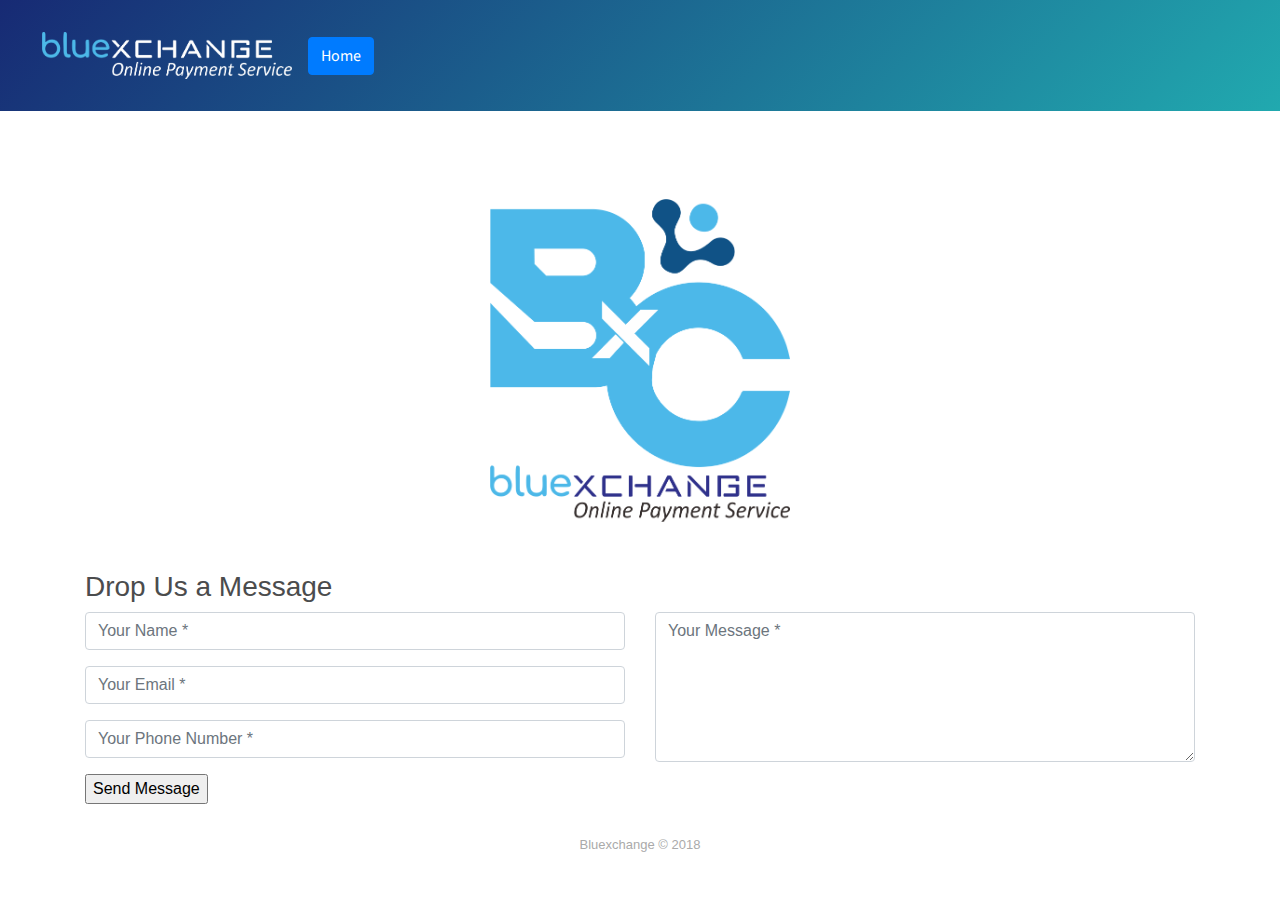
<file: .contact.html>
<!DOCTYPE html>
<html>

<head>
    <meta charset="utf-8">
    <meta name="viewport" content="width=device-width, initial-scale=1.0">
    <title>Contac Person</title>
    <link rel="stylesheet" href="https://cdnjs.cloudflare.com/ajax/libs/twitter-bootstrap/4.0.0/css/bootstrap.min.css">
    <link rel="stylesheet" href="https://fonts.googleapis.com/css?family=Source+Sans+Pro:300,400,700">
    <link rel="stylesheet" href="assets/css/styles.min.css">
    
</head>

<body>
    <div>
        <div class="header-blue" style="padding:11px;">
            <nav class="navbar navbar-light navbar-expand-md">
                <div class="container-fluid"><a class="navbar-brand" href="#"><img src="assets/img/logo-atas.png" width="250"></a><button class="navbar-toggler" data-toggle="collapse" data-target="#navcol-1"><span class="sr-only">Toggle navigation</span><span class="navbar-toggler-icon"></span></button>
                    <div
                        class="collapse navbar-collapse ml-auto" id="navcol-1"><a class="btn btn-primary" type="button" href="index.html">Home</a>
                        <ul class="nav navbar-nav"></ul>
                </div>
        </div>
        </nav>
    </div>
    </div>
    <div style="text-align:center;"></div>
    <div></div>
    <div></div>
    <div class="footer-basic">
        <div class="col-xl-4 offset-xl-4"><img src="assets/img/logo-warna.png" width="300" style="padding:-97px;margin:48px;"></div><div class="container contact-form">
            <div class="contact-image">
               
            </div>
            <form method="post">
                <h3>Drop Us a Message</h3>
               <div class="row">
                    <div class="col-md-6">
                        <div class="form-group">
                            <input type="text" name="txtName" class="form-control" placeholder="Your Name *" value="" />
                        </div>
                        <div class="form-group">
                            <input type="text" name="txtEmail" class="form-control" placeholder="Your Email *" value="" />
                        </div>
                        <div class="form-group">
                            <input type="text" name="txtPhone" class="form-control" placeholder="Your Phone Number *" value="" />
                        </div>
                        <div class="form-group">
                            <input type="submit" name="btnSubmit" class="btnContact" value="Send Message" />
                        </div>
                    </div>
                    <div class="col-md-6">
                        <div class="form-group">
                            <textarea name="txtMsg" class="form-control" placeholder="Your Message *" style="width: 100%; height: 150px;"></textarea>
                        </div>
                    </div>
                </div>
            </form>
</div>
        <p class="copyright">Bluexchange © 2018</p>
        <footer>
            <ul class="list-inline"></ul>
        </footer>
    </div>
    <div class="team-clean">
        <div class="container">
            <div class="intro"></div>
        </div>
    </div>
    <script src="https://cdnjs.cloudflare.com/ajax/libs/jquery/3.2.1/jquery.min.js"></script>
    <script src="https://cdnjs.cloudflare.com/ajax/libs/twitter-bootstrap/4.0.0/js/bootstrap.bundle.min.js"></script>
    <script src="assets/js/script.min.js"></script>
</body>

</html>
</file>
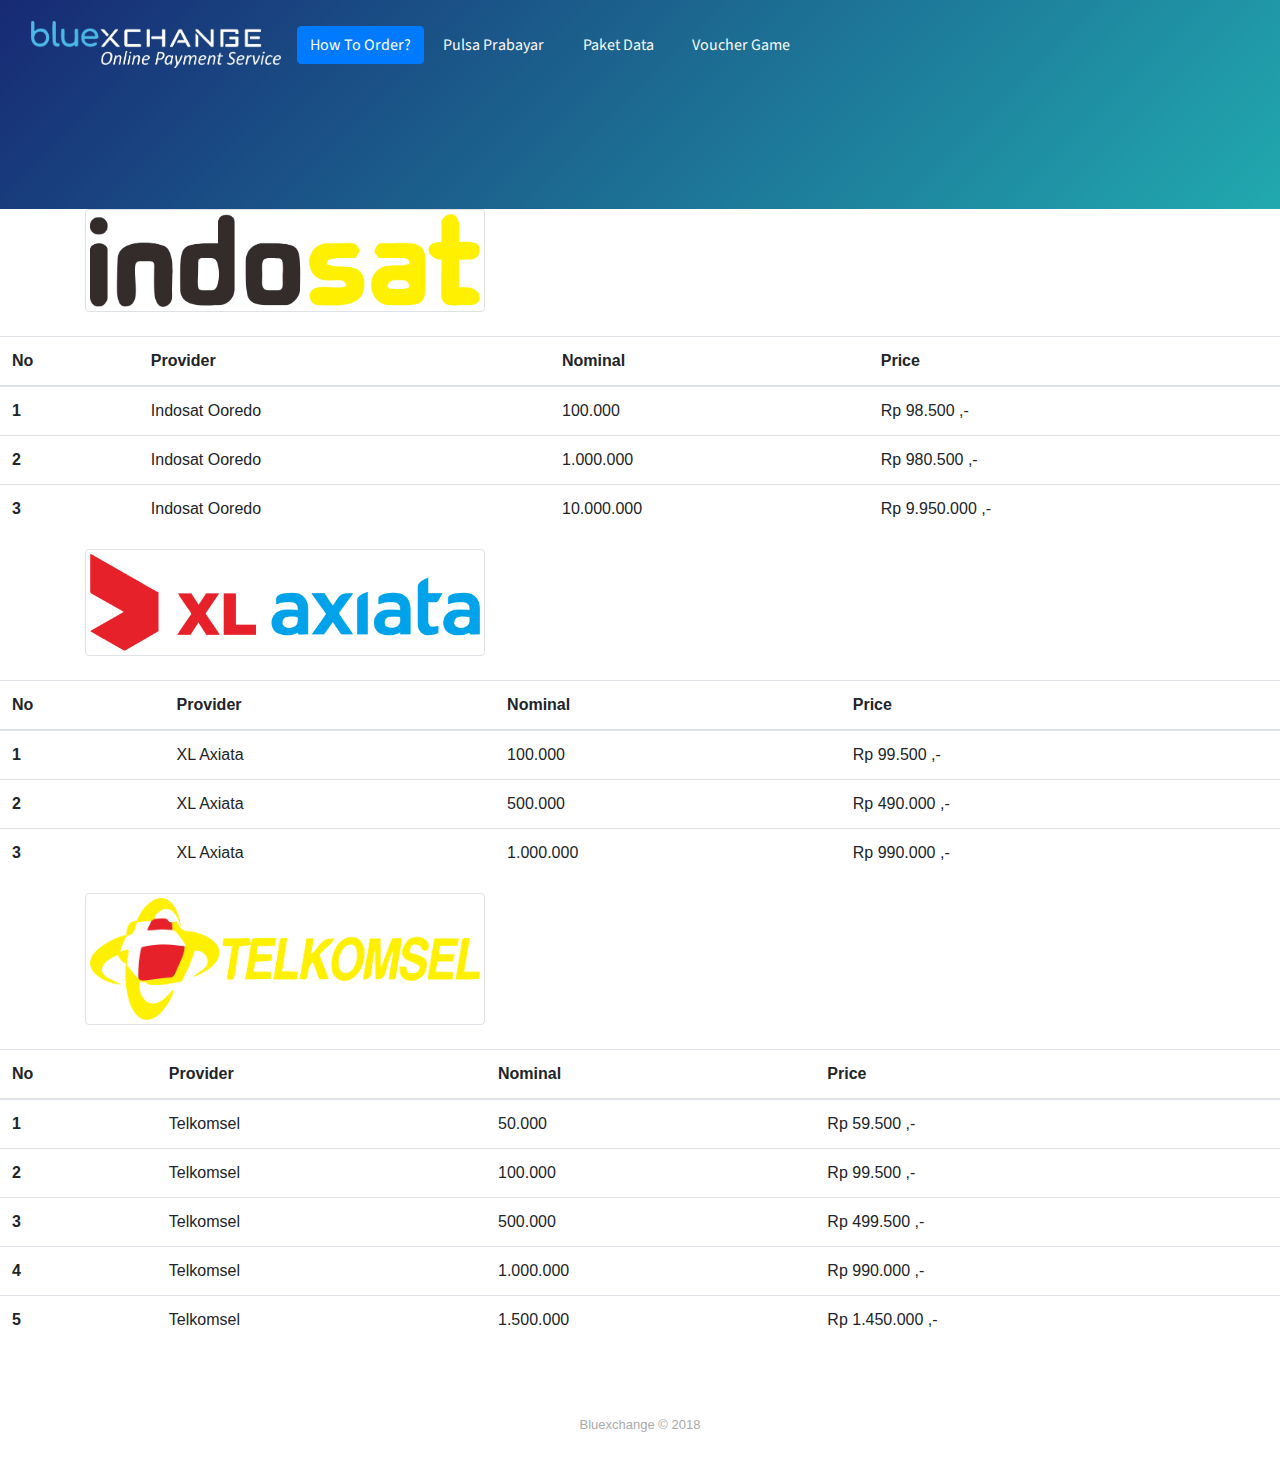
<file: .list-nama.html>
<!DOCTYPE html>
<html>

<head>
    <meta charset="utf-8">
    <meta name="viewport" content="width=device-width, initial-scale=1.0">
    <title>Bluexchange | Pulsa Prabayar</title>
    <link rel="stylesheet" href="https://cdnjs.cloudflare.com/ajax/libs/twitter-bootstrap/4.0.0/css/bootstrap.min.css">
    <link rel="stylesheet" href="https://fonts.googleapis.com/css?family=Source+Sans+Pro:300,400,700">
    <link rel="stylesheet" href="assets/css/styles.min.css">
</head>

<body>
    <div>
        <div class="header-blue">
            <nav class="navbar navbar-light navbar-expand-md">
                <div class="container-fluid"><a class="navbar-brand" href="#"><img src="assets/img/logo-atas.png" width="250"></a><button class="navbar-toggler" data-toggle="collapse" data-target="#navcol-1"><span class="sr-only">Toggle navigation</span><span class="navbar-toggler-icon"></span></button>
                    <div
                        class="collapse navbar-collapse ml-auto" id="navcol-1"><a class="btn btn-primary" href="buy.html" type="button">How To Order?</a></button>
                        <ul class="nav navbar-nav">
                            <li class="nav-item" role="presentation"><a class="nav-link text-light active" href="pulsa.html">Pulsa Prabayar</a></li>
                            <li class="nav-item" role="presentation"><a class="nav-link text-light active" href="paket.html">Paket Data</a></li>
                            <li class="nav-item" role="presentation"><a class="nav-link text-light active" href="voucher.html">Voucher Game</a></li>
                        </ul>
                </div>
        </div>
        </nav>
    </div>
    </div>
    <div style="text-align:center;"></div>
    <div></div>
    <div class="container align-items-center"><img class="img-thumbnail" src="assets/img/Indosat.png" width="400"></div><div>
<br>
    
<table class="table">
  <thead>
    <tr>
      <th scope="col">No</th>
      <th scope="col">Provider</th>
      <th scope="col">Nominal</th>
      <th scope="col">Price</th>
    </tr>
  </thead>
  <tbody>
    <tr>
      <th scope="row">1</th>
      <td>Indosat Ooredo</td>
      <td>100.000</td>
      <td>Rp 98.500 ,-</td>
    </tr>
    <tr>
      <th scope="row">2</th>
      <td>Indosat Ooredo</td>
      <td>1.000.000</td>
      <td>Rp 980.500 ,-</td>
    </tr>
    <tr>
      <th scope="row">3</th>
      <td>Indosat Ooredo</td>
      <td>10.000.000</td>
      <td>Rp 9.950.000 ,-</td>
    </tr>
  </tbody>
</table>
</div>
    <div class="container"><img class="img-thumbnail" src="assets/img/XL2.png" width="400"></div>
    <div></div><div>
<br>
    
<table class="table">
  <thead>
    <tr>
      <th scope="col">No</th>
      <th scope="col">Provider</th>
      <th scope="col">Nominal</th>
      <th scope="col">Price</th>
    </tr>
  </thead>
  <tbody>
    <tr>
      <th scope="row">1</th>
      <td>XL Axiata</td>
      <td>100.000</td>
      <td>Rp 99.500 ,-</td>
    </tr>
    <tr>
      <th scope="row">2</th>
      <td>XL Axiata</td>
      <td>500.000</td>
      <td>Rp 490.000 ,-</td>
    </tr>
    <tr>
      <th scope="row">3</th>
      <td>XL Axiata</td>
      <td>1.000.000</td>
      <td>Rp 990.000 ,-</td>
    </tr>
  </tbody>
</table>
</div>
    <div class="container"><img class="img-thumbnail" src="assets/img/Telkomsel 2.png" width="400"></div>
    <div class="row">
        <div class="col"><div>
<br>
    
<table class="table">
  <thead>
    <tr>
      <th scope="col">No</th>
      <th scope="col">Provider</th>
      <th scope="col">Nominal</th>
      <th scope="col">Price</th>
    </tr>
  </thead>
  <tbody>
    <tr>
      <th scope="row">1</th>
      <td>Telkomsel</td>
      <td>50.000</td>
      <td>Rp 59.500 ,-</td>
    </tr>
    <tr>
      <th scope="row">2</th>
      <td>Telkomsel</td>
      <td>100.000</td>
      <td>Rp 99.500 ,-</td>
    </tr>
    <tr>
      <th scope="row">3</th>
      <td>Telkomsel</td>
      <td>500.000</td>
      <td>Rp 499.500 ,-</td>
    </tr>
      <tr>
      <th scope="row">4</th>
      <td>Telkomsel</td>
      <td>1.000.000</td>
      <td>Rp 990.000 ,-</td>
    </tr>
      <tr>
      <th scope="row">5</th>
      <td>Telkomsel</td>
      <td>1.500.000</td>
      <td>Rp 1.450.000 ,-</td>
    </tr>
  </tbody>
</table>
</div></div>
    </div>
    <div class="footer-basic">
        <p class="copyright">Bluexchange © 2018</p>
        <footer>
            <ul class="list-inline"></ul>
        </footer>
    </div>
    <div class="team-clean">
        <div class="container">
            <div class="intro"></div>
        </div>
    </div>
    <script src="https://cdnjs.cloudflare.com/ajax/libs/jquery/3.2.1/jquery.min.js"></script>
    <script src="https://cdnjs.cloudflare.com/ajax/libs/twitter-bootstrap/4.0.0/js/bootstrap.bundle.min.js"></script>
</body>

</html>
</file>
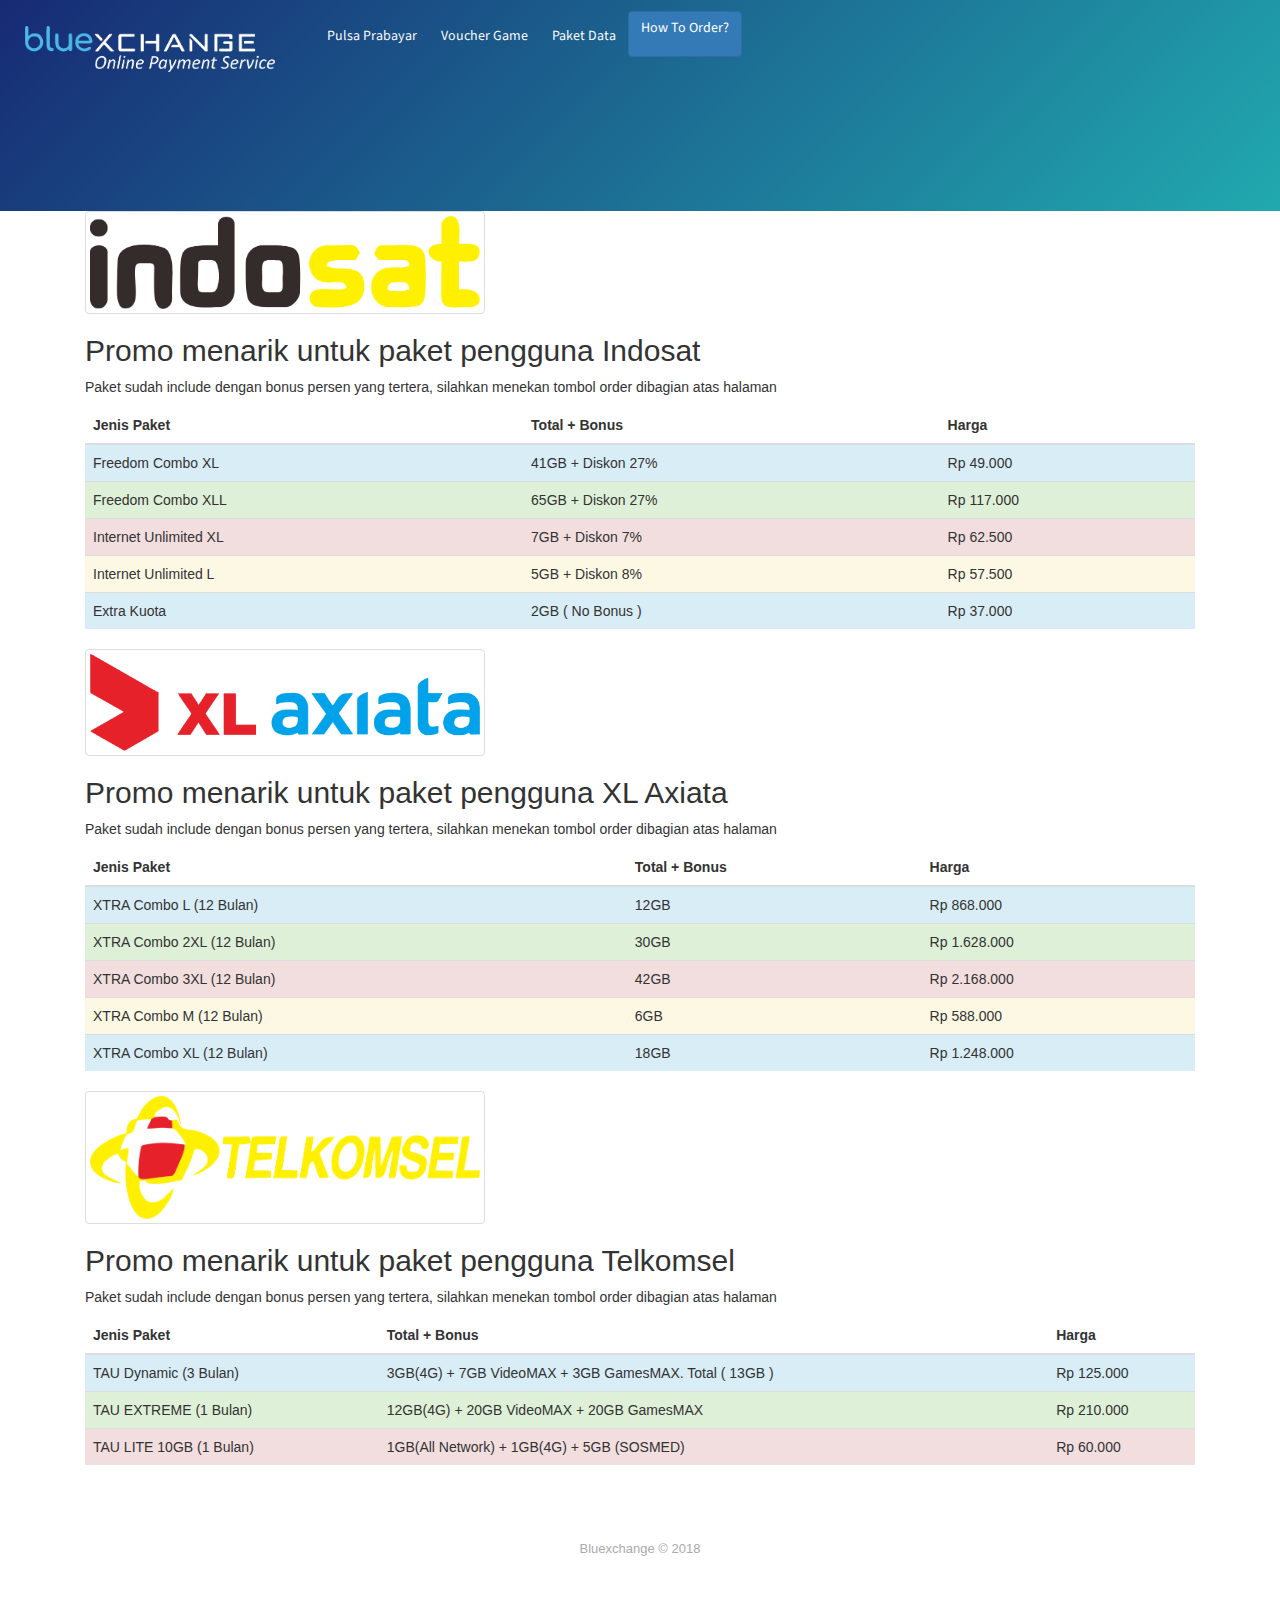
<file: .list-paketdata.html>
<!DOCTYPE html>
<html>

<head>
    <meta charset="utf-8">
    <meta name="viewport" content="width=device-width, initial-scale=1.0">
    <title>Bluexchange | Paket Data</title>
    <link rel="stylesheet" href="https://cdnjs.cloudflare.com/ajax/libs/twitter-bootstrap/4.0.0/css/bootstrap.min.css">
    <link rel="stylesheet" href="https://fonts.googleapis.com/css?family=Source+Sans+Pro:300,400,700">
    <link rel="stylesheet" href="assets/css/styles.min.css">
</head>

<body>
    <div>
        <div class="header-blue">
            <nav class="navbar navbar-light navbar-expand-md">
                <div class="container-fluid"><a class="navbar-brand" href="#"><img src="assets/img/logo-atas.png" width="250"></a><button class="navbar-toggler" data-toggle="collapse" data-target="#navcol-1"><span class="sr-only">Toggle navigation</span><span class="navbar-toggler-icon"></span></button>
                    <div
                        class="collapse navbar-collapse ml-auto" id="navcol-1"><a class="btn btn-primary mx-auto" href="buy.html" type="button" style="height:46px;">How To Order?</a></button>
                        <ul class="nav navbar-nav">
                            <li class="nav-item" role="presentation"><a class="nav-link text-light active" href="pulsa.html" style="color:#ffffff;">Pulsa Prabayar</a></li>
                            <li class="nav-item" role="presentation"><a class="nav-link text-light active" href="voucher.html">Voucher Game</a></li>
                            <li class="nav-item" role="presentation"><a class="nav-link text-light active" href="paket.html">Paket Data</a></li>
                        </ul>
                </div>
        </div>
        </nav>
    </div>
    </div>
    <div style="text-align:center;"></div>
    <div></div>
    <div class="container align-items-center"><img class="img-thumbnail" src="assets/img/Indosat.png" width="400"></div><html lang="en">
<head>
  <title>Indosat Ooredo</title>
  <meta charset="utf-8">
  <meta name="viewport" content="width=device-width, initial-scale=1">
  <link rel="stylesheet" href="https://maxcdn.bootstrapcdn.com/bootstrap/3.3.7/css/bootstrap.min.css">
  <script src="https://ajax.googleapis.com/ajax/libs/jquery/3.3.1/jquery.min.js"></script>
  <script src="https://maxcdn.bootstrapcdn.com/bootstrap/3.3.7/js/bootstrap.min.js"></script>
</head>
<body>

<div class="container">
  <h2>Promo menarik untuk paket pengguna Indosat</h2>
  <p>Paket sudah include dengan bonus persen yang tertera, silahkan menekan tombol order dibagian atas halaman</p>
  <table class="table">
    <thead>
      <tr>
        <th>Jenis Paket</th>
        <th>Total + Bonus</th>
        <th>Harga</th>
      </tr>
      <tr class="info">
        <td>Freedom Combo XL</td>
        <td>41GB + Diskon 27%</td>
        <td>Rp 49.000</td>
      </tr>
      <tr class="success">
        <td>Freedom Combo XLL</td>
        <td>65GB + Diskon 27%</td>
        <td>Rp 117.000</td>
      </tr>
      <tr class="danger">
        <td>Internet Unlimited XL</td>
        <td>7GB + Diskon 7%</td>
        <td>Rp 62.500</td>
      </tr>
      <tr class="warning">
        <td>Internet Unlimited L</td>
        <td>5GB + Diskon 8%</td>
        <td>Rp 57.500</td>
      </tr>
      <tr class="info">
        <td>Extra Kuota</td>
        <td>2GB ( No Bonus )</td>
        <td>Rp 37.000</td>
      </tr>
    </tbody>
  </table>
</div>

</body>
</html>

    <div class="container"><img class="img-thumbnail" src="assets/img/XL2.png" width="400"></div>
    <div></div><html lang="en">
<head>
  <title>XL Axiata</title>
  <meta charset="utf-8">
  <meta name="viewport" content="width=device-width, initial-scale=1">
  <link rel="stylesheet" href="https://maxcdn.bootstrapcdn.com/bootstrap/3.3.7/css/bootstrap.min.css">
  <script src="https://ajax.googleapis.com/ajax/libs/jquery/3.3.1/jquery.min.js"></script>
  <script src="https://maxcdn.bootstrapcdn.com/bootstrap/3.3.7/js/bootstrap.min.js"></script>
</head>
<body>

<div class="container">
  <h2>Promo menarik untuk paket pengguna XL Axiata</h2>
  <p>Paket sudah include dengan bonus persen yang tertera, silahkan menekan tombol order dibagian atas halaman</p>
  <table class="table">
    <thead>
      <tr>
        <th>Jenis Paket</th>
        <th>Total + Bonus</th>
        <th>Harga</th>
      </tr>
      <tr class="info">
        <td>XTRA Combo L (12 Bulan)</td>
        <td>12GB</td>
        <td>Rp 868.000</td>
      </tr>
      <tr class="success">
        <td>XTRA Combo 2XL (12 Bulan)</td>
        <td>30GB</td>
        <td>Rp 1.628.000</td>
      </tr>
      <tr class="danger">
        <td>XTRA Combo 3XL (12 Bulan)</td>
        <td>42GB</td>
        <td>Rp 2.168.000</td>
      </tr>
      <tr class="warning">
        <td>XTRA Combo M (12 Bulan)</td>
        <td>6GB</td>
        <td>Rp 588.000</td>
      </tr>
      <tr class="info">
        <td>XTRA Combo XL (12 Bulan)</td>
        <td>18GB</td>
        <td>Rp 1.248.000</td>
      </tr>
    </tbody>
  </table>
</div>

</body>
</html>

    <div class="container"><img class="img-thumbnail" src="assets/img/Telkomsel 2.png" width="400"></div>
    <div class="row">
        <div class="col"><html lang="en">
<head>
  <title>Telkomsel</title>
  <meta charset="utf-8">
  <meta name="viewport" content="width=device-width, initial-scale=1">
  <link rel="stylesheet" href="https://maxcdn.bootstrapcdn.com/bootstrap/3.3.7/css/bootstrap.min.css">
  <script src="https://ajax.googleapis.com/ajax/libs/jquery/3.3.1/jquery.min.js"></script>
  <script src="https://maxcdn.bootstrapcdn.com/bootstrap/3.3.7/js/bootstrap.min.js"></script>
</head>
<body>

<div class="container">
  <h2>Promo menarik untuk paket pengguna Telkomsel </h2>
  <p>Paket sudah include dengan bonus persen yang tertera, silahkan menekan tombol order dibagian atas halaman</p>
  <table class="table">
    <thead>
      <tr>
        <th>Jenis Paket</th>
        <th>Total + Bonus</th>
        <th>Harga</th>
      </tr>
      <tr class="info">
        <td>TAU Dynamic (3 Bulan)</td>
        <td>3GB(4G) + 7GB VideoMAX + 3GB GamesMAX. Total ( 13GB )</td>
        <td>Rp 125.000</td>
      </tr>
      <tr class="success">
        <td>TAU EXTREME (1 Bulan)</td>
        <td>12GB(4G) + 20GB VideoMAX + 20GB GamesMAX</td>
        <td>Rp 210.000</td>
      </tr>
      <tr class="danger">
        <td>TAU LITE 10GB (1 Bulan)</td>
        <td>1GB(All Network) + 1GB(4G) + 5GB (SOSMED)</td>
        <td>Rp 60.000</td>
      </tr>
    </tbody>
  </table>
</div>

</body>
</html>
</div>
    </div>
    <div class="footer-basic">
        <p class="copyright">Bluexchange © 2018</p>
        <footer>
            <ul class="list-inline"></ul>
        </footer>
    </div>
    <div class="team-clean">
        <div class="container">
            <div class="intro"></div>
        </div>
    </div>
    <script src="https://cdnjs.cloudflare.com/ajax/libs/jquery/3.2.1/jquery.min.js"></script>
    <script src="https://cdnjs.cloudflare.com/ajax/libs/twitter-bootstrap/4.0.0/js/bootstrap.bundle.min.js"></script>
</body>

</html>
</file>
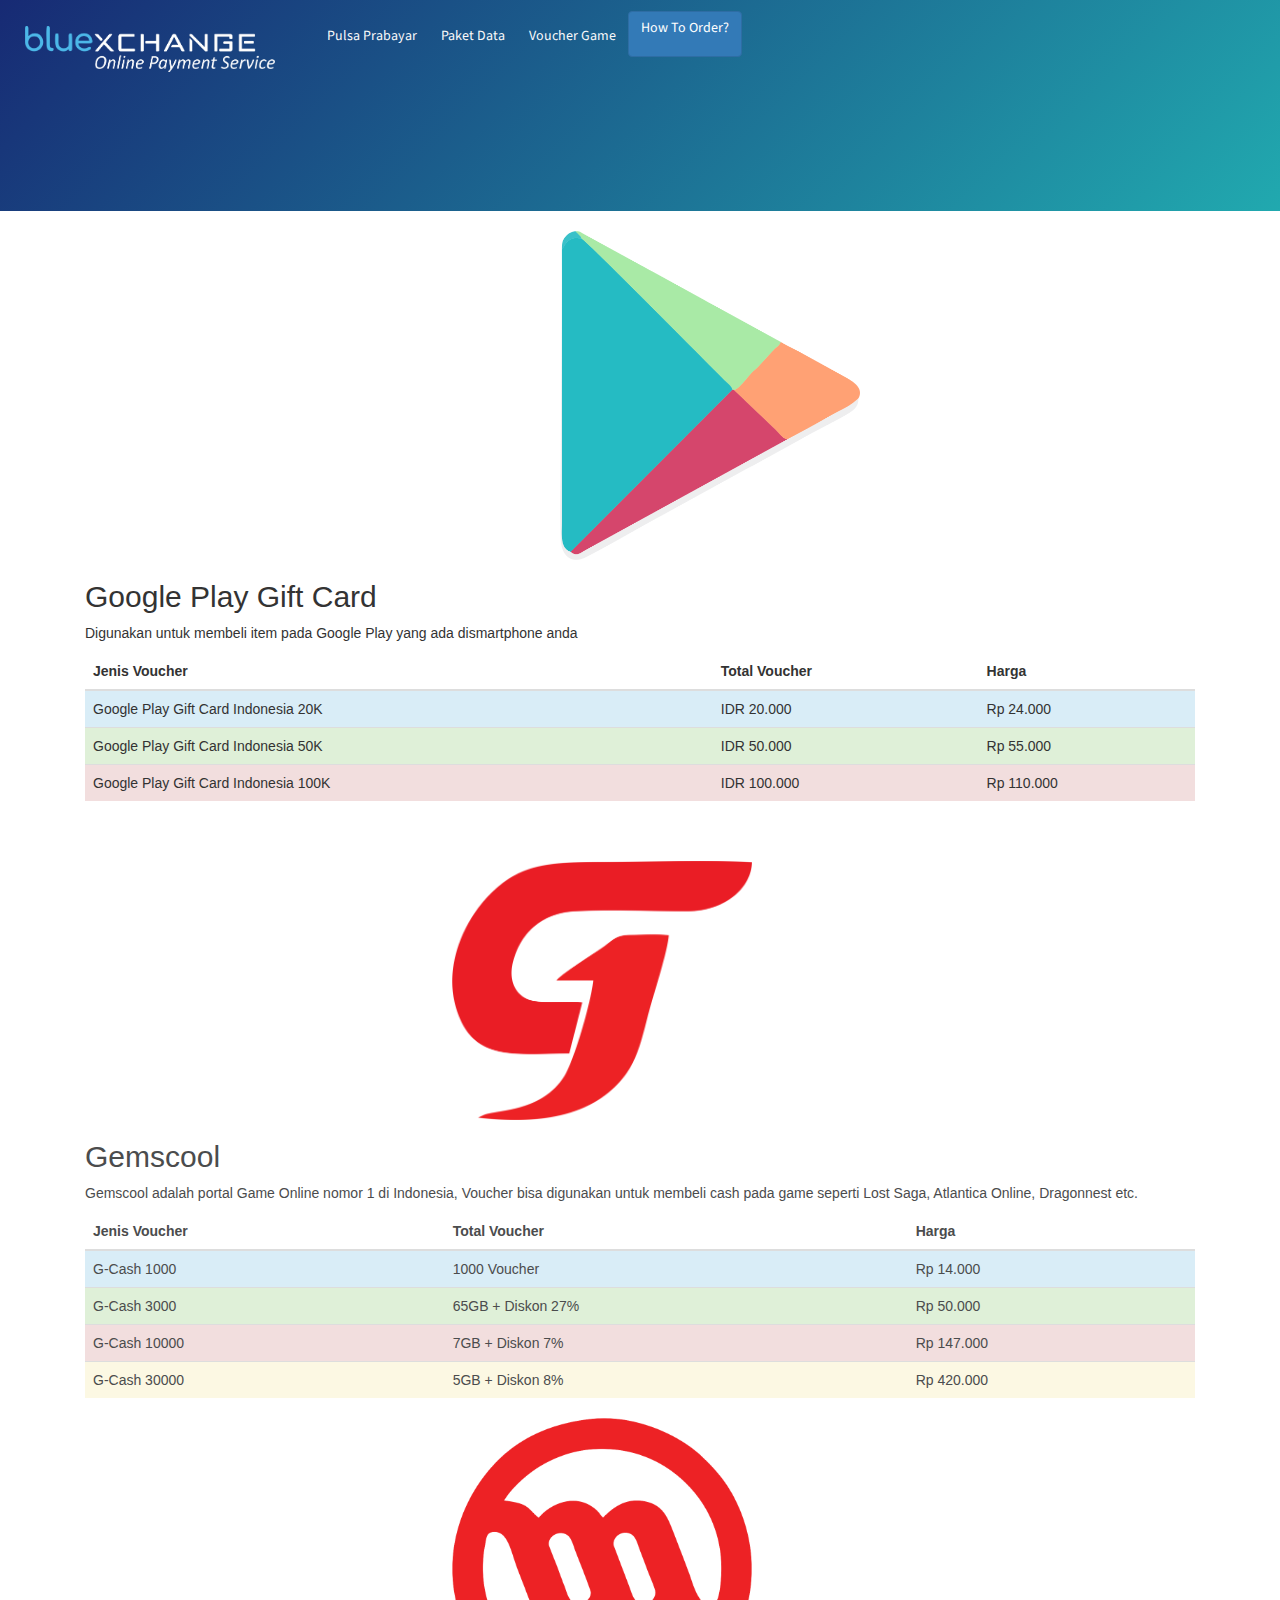
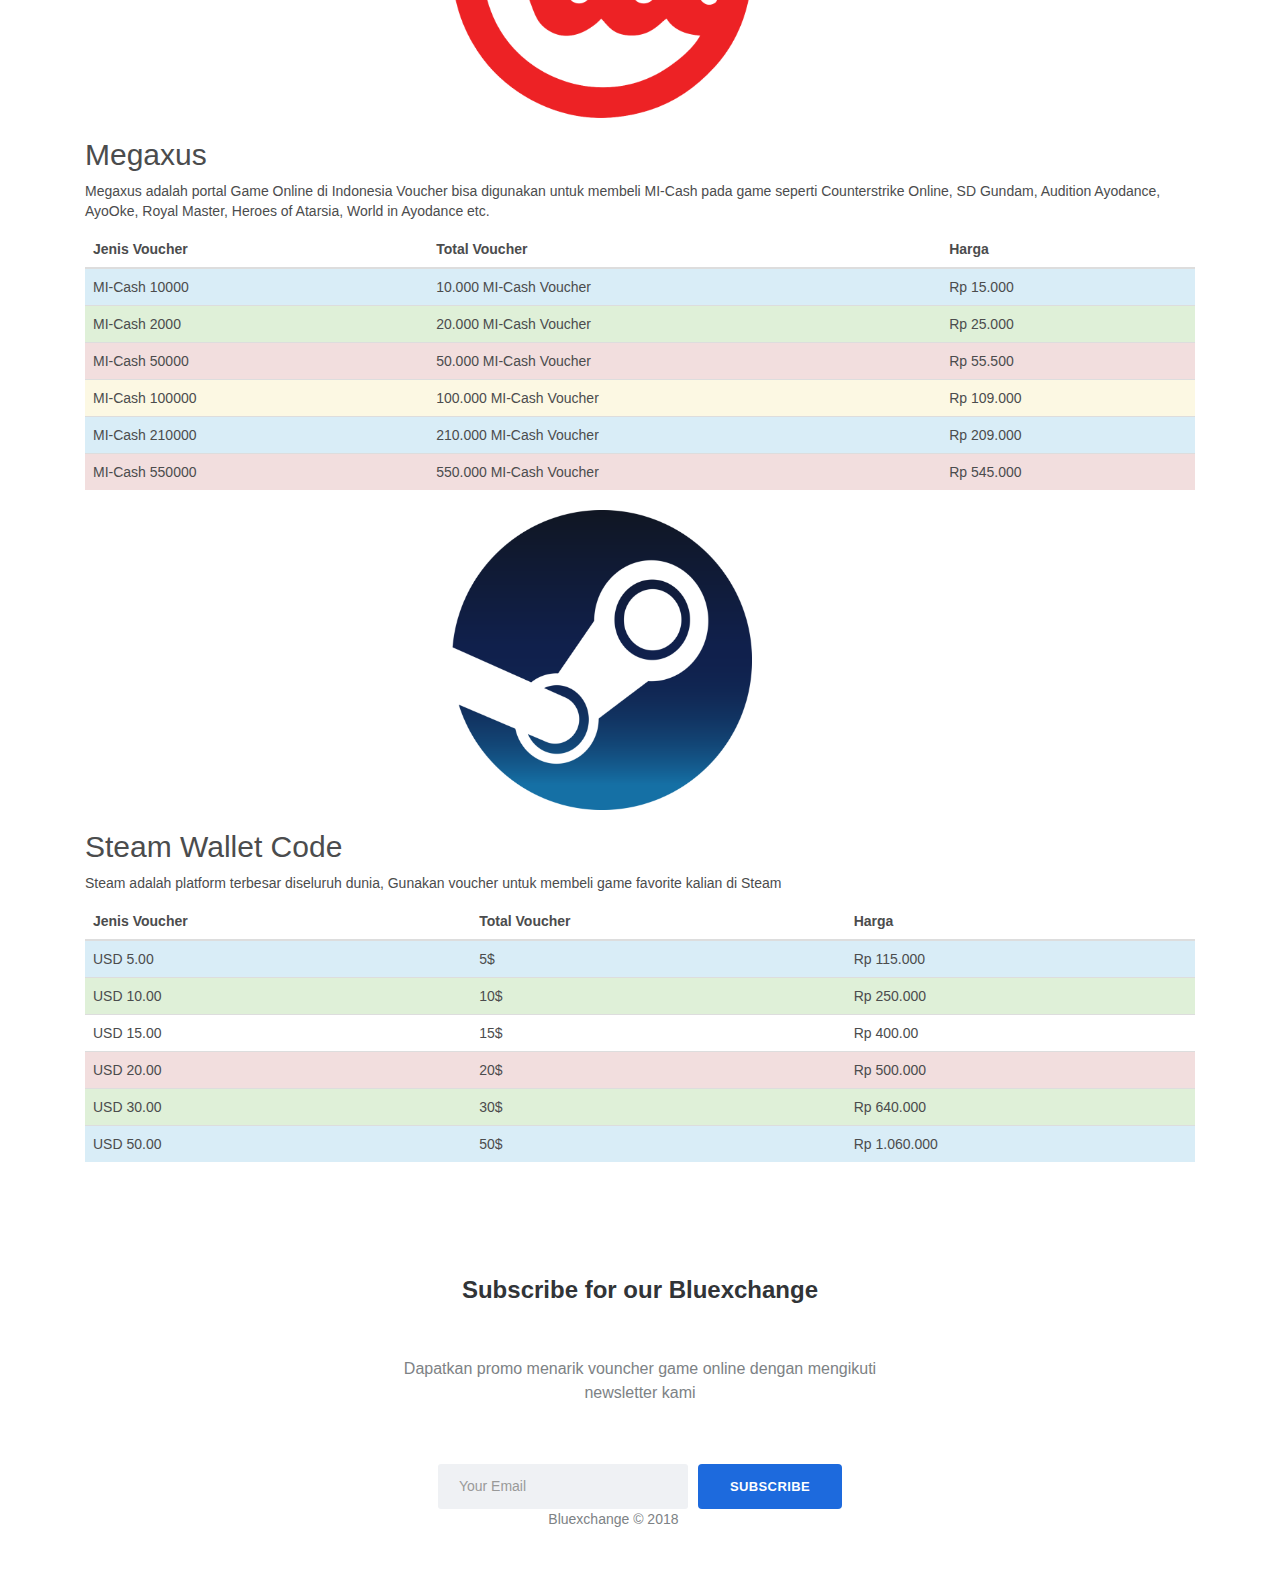
<file: .list-voucher.html>
<!DOCTYPE html>
<html>

<head>
    <meta charset="utf-8">
    <meta name="viewport" content="width=device-width, initial-scale=1.0">
    <title>Bluexchange | Voucher Game Online</title>
    <link rel="stylesheet" href="https://cdnjs.cloudflare.com/ajax/libs/twitter-bootstrap/4.0.0/css/bootstrap.min.css">
    <link rel="stylesheet" href="https://fonts.googleapis.com/css?family=Source+Sans+Pro:300,400,700">
    <link rel="stylesheet" href="assets/css/styles.min.css">
</head>

<body>
    <div>
        <div class="header-blue">
            <nav class="navbar navbar-light navbar-expand-md">
                <div class="container-fluid"><a class="navbar-brand" href="#"><img src="assets/img/logo-atas.png" width="250"></a><button class="navbar-toggler" data-toggle="collapse" data-target="#navcol-1"><span class="sr-only">Toggle navigation</span><span class="navbar-toggler-icon"></span></button>
                    <div
                        class="collapse navbar-collapse ml-auto" id="navcol-1"><a class="btn btn-primary mx-auto" href="buy.html" type="button" style="height:46px;">How To Order?</a></button>
                        <ul class="nav navbar-nav">
                            <li class="nav-item" role="presentation"><a class="nav-link text-light active" href="pulsa.html" style="color:#ffffff;">Pulsa Prabayar</a></li>
                            <li class="nav-item" role="presentation"><a class="nav-link text-light active" href="paket.html">Paket Data</a></li>
                            <li class="nav-item" role="presentation"><a class="nav-link text-light active" href="voucher.html">Voucher Game</a></li>
                        </ul>
                </div>
        </div>
        </nav>
    </div>
    </div>
    <div style="text-align:center;"></div>
    <div></div><div><br/></div>
    <div class="container align-items-center">
        <div class="row">
            <div class="col offset-lg-4 offset-xl-5"><img class="rounded" src="assets/img/GP.png" width="300"></div>
        </div>
    </div>
    <div></div>
    <div class="row">
        <div class="col"><html lang="en">
<head>
  <title>Google Play Gift Card</title>
  <meta charset="utf-8">
  <meta name="viewport" content="width=device-width, initial-scale=1">
  <link rel="stylesheet" href="https://maxcdn.bootstrapcdn.com/bootstrap/3.3.7/css/bootstrap.min.css">
  <script src="https://ajax.googleapis.com/ajax/libs/jquery/3.3.1/jquery.min.js"></script>
  <script src="https://maxcdn.bootstrapcdn.com/bootstrap/3.3.7/js/bootstrap.min.js"></script>
</head>
<body>

<div class="container">
  <h2>Google Play Gift Card</h2>
  <p> Digunakan untuk membeli item pada Google Play yang ada dismartphone anda</p>
  <table class="table">
    <thead>
      <tr>
        <th>Jenis Voucher</th>
        <th>Total Voucher</th>
        <th>Harga</th>
      </tr>
      <tr class="info">
        <td>Google Play Gift Card Indonesia 20K</td>
        <td>IDR 20.000</td>
        <td>Rp 24.000</td>
      </tr>
      <tr class="success">
        <td>Google Play Gift Card Indonesia 50K</td>
        <td>IDR 50.000</td>
        <td>Rp 55.000</td>
      </tr>
      <tr class="danger">
        <td>Google Play Gift Card Indonesia 100K</td>
        <td>IDR 100.000</td>
        <td>Rp 110.000</td>
      </tr>
    </tbody>
  </table>
</div>

</body>
</html>
</div>
    </div>
    <div class="footer-basic">
        <div class="row">
            <div class="col offset-xl-4">
                <div class="container"><img src="assets/img/gemscool.png" width="300"></div>
            </div>
        </div><html lang="en">
<head>
  <title>Gemscool</title>
  <meta charset="utf-8">
  <meta name="viewport" content="width=device-width, initial-scale=1">
  <link rel="stylesheet" href="https://maxcdn.bootstrapcdn.com/bootstrap/3.3.7/css/bootstrap.min.css">
  <script src="https://ajax.googleapis.com/ajax/libs/jquery/3.3.1/jquery.min.js"></script>
  <script src="https://maxcdn.bootstrapcdn.com/bootstrap/3.3.7/js/bootstrap.min.js"></script>
</head>
<body>

<div class="container">
  <h2>Gemscool</h2>
  <p>Gemscool adalah portal Game Online nomor 1 di Indonesia, Voucher bisa digunakan untuk membeli cash pada game seperti Lost Saga, Atlantica Online, Dragonnest etc.</p>
  <table class="table">
    <thead>
      <tr>
        <th>Jenis Voucher</th>
        <th>Total Voucher</th>
        <th>Harga</th>
      </tr>
      <tr class="info">
        <td>G-Cash 1000</td>
        <td>1000 Voucher</td>
        <td>Rp 14.000</td>
      </tr>
      <tr class="success">
        <td>G-Cash 3000</td>
        <td>65GB + Diskon 27%</td>
        <td>Rp 50.000</td>
      </tr>
      <tr class="danger">
        <td>G-Cash 10000</td>
        <td>7GB + Diskon 7%</td>
        <td>Rp 147.000</td>
      </tr>
      <tr class="warning">
        <td>G-Cash 30000</td>
        <td>5GB + Diskon 8%</td>
        <td>Rp 420.000</td>
      </tr>
    </tbody>
  </table>
</div>

</body>
</html>

        <div class="row">
            <div class="col offset-xl-4">
                <div class="container"><img src="assets/img/Megaxus.png" width="300"></div>
            </div>
        </div><html lang="en">
<head>
  <title>Megaxus</title>
  <meta charset="utf-8">
  <meta name="viewport" content="width=device-width, initial-scale=1">
  <link rel="stylesheet" href="https://maxcdn.bootstrapcdn.com/bootstrap/3.3.7/css/bootstrap.min.css">
  <script src="https://ajax.googleapis.com/ajax/libs/jquery/3.3.1/jquery.min.js"></script>
  <script src="https://maxcdn.bootstrapcdn.com/bootstrap/3.3.7/js/bootstrap.min.js"></script>
</head>
<body>

<div class="container">
  <h2>Megaxus</h2>
  <p>Megaxus adalah portal Game Online di Indonesia Voucher bisa digunakan untuk membeli MI-Cash pada game seperti Counterstrike Online, SD Gundam, Audition Ayodance, AyoOke, Royal Master, Heroes of Atarsia, World in Ayodance etc.</p>
  <table class="table">
    <thead>
      <tr>
        <th>Jenis Voucher</th>
        <th>Total Voucher</th>
        <th>Harga</th>
      </tr>
      <tr class="info">
        <td>MI-Cash 10000</td>
        <td>10.000 MI-Cash Voucher</td>
        <td>Rp 15.000</td>
      </tr>
      <tr class="success">
        <td>MI-Cash 2000</td>
        <td>20.000 MI-Cash Voucher</td>
        <td>Rp 25.000</td>
      </tr>
      <tr class="danger">
        <td>MI-Cash 50000</td>
        <td>50.000 MI-Cash Voucher</td>
        <td>Rp 55.500</td>
      </tr>
      <tr class="warning">
        <td>MI-Cash 100000</td>
        <td>100.000 MI-Cash Voucher</td>
        <td>Rp 109.000</td>
      </tr>
      <tr class="info">
        <td>MI-Cash 210000</td>
        <td>210.000 MI-Cash Voucher</td>
        <td>Rp 209.000</td>
      </tr>
      <tr class="danger">
        <td>MI-Cash 550000</td>
        <td>550.000 MI-Cash Voucher</td>
        <td>Rp 545.000</td>
      </tr>
    </tbody>
  </table>
</div>

</body>
</html>

        <div class="row">
            <div class="col offset-xl-4">
                <div class="container"><img src="assets/img/7G9Ciep.png" width="300"></div>
            </div>
        </div><html lang="en">
<head>
  <title>Steam</title>
  <meta charset="utf-8">
  <meta name="viewport" content="width=device-width, initial-scale=1">
  <link rel="stylesheet" href="https://maxcdn.bootstrapcdn.com/bootstrap/3.3.7/css/bootstrap.min.css">
  <script src="https://ajax.googleapis.com/ajax/libs/jquery/3.3.1/jquery.min.js"></script>
  <script src="https://maxcdn.bootstrapcdn.com/bootstrap/3.3.7/js/bootstrap.min.js"></script>
</head>
<body>

<div class="container">
  <h2>Steam Wallet Code</h2>
  <p>Steam adalah platform terbesar diseluruh dunia, Gunakan voucher untuk membeli game favorite kalian di Steam</p>
  <table class="table">
    <thead>
      <tr>
        <th>Jenis Voucher</th>
        <th>Total Voucher</th>
        <th>Harga</th>
      </tr>
      <tr class="info">
        <td>USD 5.00</td>
        <td>5$</td>
        <td>Rp 115.000</td>
      </tr>
      <tr class="success">
        <td>USD 10.00</td>
        <td>10$</td>
        <td>Rp 250.000</td>
      </tr>
      <tr class="WARNING">
        <td>USD 15.00</td>
        <td>15$</td>
        <td>Rp 400.00</td>
      </tr>
      <tr class="danger">
        <td>USD 20.00</td>
        <td>20$</td>
        <td>Rp 500.000</td>
      </tr>
      <tr class="success">
        <td>USD 30.00</td>
        <td>30$</td>
        <td>Rp 640.000</td>
      </tr>
      <tr class="info">
        <td>USD 50.00</td>
        <td>50$</td>
        <td>Rp 1.060.000</td>
      </tr>
    </tbody>
  </table>
</div>

</body>
</html>

        <footer>
            <ul class="list-inline"></ul>
        </footer>
    </div>
    <div class="newsletter-subscribe">
        <div class="container">
            <div class="intro">
                <h2 class="text-center">Subscribe for our Bluexchange</h2>
                <p class="text-center"><br>Dapatkan promo menarik vouncher game online dengan mengikuti newsletter kami<br><br></p>
            </div>
            <form class="form-inline" method="post">
                <div class="form-group"><input class="form-control" type="email" name="email" placeholder="Your Email"></div>
                <div class="form-group"><button class="btn btn-primary" type="submit">Subscribe </button></div>
            </form>
        </div>
        <div class="col offset-xl-5">
            <p class="copyright">Bluexchange © 2018</p>
        </div>
    </div>
    <div class="team-clean">
        <div class="container">
            <div class="intro"></div>
        </div>
    </div>
    <script src="https://cdnjs.cloudflare.com/ajax/libs/jquery/3.2.1/jquery.min.js"></script>
    <script src="https://cdnjs.cloudflare.com/ajax/libs/twitter-bootstrap/4.0.0/js/bootstrap.bundle.min.js"></script>
</body>

</html>
</file>
<file: assets/css/styles.min.css>
.brands a img,.parallax-content h1,h1{vertical-align:middle}.parallax-background,.parallax-placeholder{filter:brightness(50%)}.brands{color:#313437;background-color:#fff}.brands a{display:block;text-align:center;padding:40px 0}@media (max-width:767px){.brands a{padding:30px 0}}.brands a img{display:inline-block;margin:10px 20px}.features-boxed{color:#000;background-color:#eef4f7}.features-boxed p{color:#7d8285}.features-boxed h2{font-weight:700;margin-bottom:40px;padding-top:40px;color:inherit}@media (max-width:767px){.features-boxed h2{margin-bottom:25px;padding-top:25px;font-size:24px}}.features-boxed .intro{font-size:16px;max-width:500px;margin:0 auto}.features-boxed .intro p{margin-bottom:0}.features-boxed .features{padding:50px 0}.features-boxed .item{text-align:center}.features-boxed .item .box{text-align:center;padding:30px;background-color:#fff;margin-bottom:30px}.features-boxed .item .icon{font-size:60px;color:#1485ee;margin-top:20px;margin-bottom:35px}.features-boxed .item .name{font-weight:700;font-size:18px;margin-bottom:8px;margin-top:0;color:inherit}.features-boxed .item .description{font-size:15px;margin-top:15px;margin-bottom:20px}.footer-basic{padding:40px 0;background-color:#fff;color:#4b4c4d}.footer-basic ul{padding:0;list-style:none;text-align:center;font-size:18px;line-height:1.6;margin-bottom:0}.footer-basic li{padding:0 10px}.footer-basic ul a{color:inherit;text-decoration:none;opacity:.8}.footer-basic ul a:hover{opacity:1}.footer-basic .social{text-align:center;padding-bottom:25px}.footer-basic .social>a{font-size:24px;width:40px;height:40px;line-height:40px;display:inline-block;text-align:center;border-radius:50%;border:1px solid #ccc;margin:0 8px;color:inherit;opacity:.75}.footer-basic .social>a:hover{opacity:.9}.footer-basic .copyright{margin-top:15px;text-align:center;font-size:13px;color:#aaa;margin-bottom:0}.footer-clean{padding:50px 0;background-color:#fff;color:#4b4c4d}.footer-clean h3{margin-top:0;margin-bottom:12px;font-weight:700;font-size:16px}.footer-clean ul{padding:0;list-style:none;line-height:1.6;font-size:14px;margin-bottom:0}.footer-clean ul a{color:inherit;text-decoration:none;opacity:.8}.footer-clean ul a:hover{opacity:1}.footer-clean .item.social{text-align:right}@media (max-width:768px){.footer-clean .item.social{text-align:center}}.footer-clean .item.social>a{font-size:24px;width:40px;height:40px;line-height:40px;display:inline-block;text-align:center;border-radius:50%;border:1px solid #ccc;margin-left:10px;margin-top:22px;color:inherit;opacity:.75}.footer-clean .item.social>a:hover{opacity:.9}@media (max-width:991px){.footer-clean .item.social>a{margin-top:40px}}@media (max-width:767px){.footer-clean .item{text-align:center;padding-bottom:20px}.footer-clean .item.social>a{margin-top:10px}}.footer-clean .copyright{margin-top:14px;margin-bottom:0;font-size:13px;opacity:.6}.footer-dark{padding:50px 0;color:#f0f9ff;background-color:#282d32}.footer-dark h3{margin-top:0;margin-bottom:12px;font-weight:700;font-size:16px}.footer-dark ul{padding:0;list-style:none;line-height:1.6;font-size:14px;margin-bottom:0}.footer-dark ul a{color:inherit;text-decoration:none;opacity:.6}.footer-dark ul a:hover{opacity:.8}.footer-dark .item.text{margin-bottom:36px}@media (max-width:767px){.footer-dark .item:not(.social){text-align:center;padding-bottom:20px}.footer-dark .item.text{margin-bottom:0}}.footer-dark .item.text p{opacity:.6;margin-bottom:0}.footer-dark .item.social{text-align:center}@media (max-width:991px){.footer-dark .item.social{text-align:center;margin-top:20px}}.footer-dark .item.social>a{font-size:20px;width:36px;height:36px;line-height:36px;display:inline-block;text-align:center;border-radius:50%;box-shadow:0 0 0 1px rgba(255,255,255,.4);margin:0 8px;color:#fff;opacity:.75}.header-blue .navbar,.header-blue .navbar .navbar-nav a.active,.header-blue .navbar .navbar-nav>.show .dropdown-item{box-shadow:none;background:0 0}.footer-dark .item.social>a:hover{opacity:.9}.footer-dark .copyright{text-align:center;padding-top:24px;opacity:.3;font-size:13px;margin-bottom:0}.header-blue{background:linear-gradient(135deg,#172a74,#21a9af);background-color:#184e8e;padding-bottom:80px;font-family:'Source Sans Pro',sans-serif}@media (min-width:768px){.header-blue{padding-bottom:120px}}.header-blue .navbar{padding-top:.75rem;padding-bottom:.75rem;color:#fff;border-radius:0;border:none}.header-blue .navbar .navbar-brand{font-weight:700;color:inherit}.header-blue .navbar .navbar-brand:hover{color:#f0f0f0}.header-blue .navbar .navbar-collapse{border-top:1px solid rgba(255,255,255,.3);margin-top:.5rem}@media (min-width:768px){.header-blue .navbar{padding-top:1rem;padding-bottom:1rem}.header-blue .navbar .navbar-collapse{border-color:transparent;margin:0}.header-blue .navbar-nav .nav-link{padding-left:.7rem;padding-right:.7rem}}.header-blue .navbar .navbar-collapse span .login{color:#d9d9d9;margin-right:.5rem;text-decoration:none}.header-blue .navbar .navbar-collapse span .login:hover{color:#fff}.header-blue .navbar .navbar-toggler{border-color:rgba(255,255,255,.3)}.header-blue .navbar .navbar-toggler:hover,.header-blue .navbar-toggler:focus{background:0 0}@media (min-width:992px){.header-blue .navbar-nav .nav-link{padding-left:1.2rem;padding-right:1.2rem}}.header-blue .navbar .navbar-nav>li>.dropdown-menu{margin-top:-5px;box-shadow:0 4px 8px rgba(0,0,0,.1);background-color:#fff;border-radius:2px}.header-blue .navbar .dropdown-menu .dropdown-item,.header-blue .navbar .dropdown-menu .dropdown-item:focus{line-height:2;color:#37434d}.header-blue .navbar .dropdown-menu .dropdown-item:focus,.header-blue .navbar .dropdown-menu .dropdown-item:hover{background:#ebeff1}.header-blue .action-button,.header-blue .action-button:not(.disabled):active{border:1px solid rgba(255,255,255,.7);border-radius:40px;color:#ebeff1;box-shadow:none;text-shadow:none;padding:.3rem .8rem;background:0 0;transition:background-color .25s;outline:0}.header-blue .action-button:hover{color:#fff}.header-blue .navbar .form-inline label{color:#d9d9d9}.header-blue .navbar .form-inline .search-field{display:inline-block;width:80%;background:0 0;border:none;border-bottom:1px solid transparent;border-radius:0;box-shadow:none;color:inherit;transition:border-bottom-color .3s}.header-blue .navbar .form-inline .search-field:focus{border-bottom:1px solid #ccc}.header-blue .hero{margin-top:20px;text-align:center}@media (min-width:768px){.header-blue .hero{margin-top:60px;text-align:left}}.header-blue .hero h1{color:#fff;font-size:40px;margin-top:0;margin-bottom:15px;font-weight:300;line-height:1.4}@media (min-width:992px){.header-blue .hero h1{margin-top:190px;margin-bottom:24px;line-height:1.2}}.header-blue .hero p{color:rgba(255,255,255,.8);font-size:20px;margin-bottom:30px;font-weight:300}.header-blue .phone-holder{text-align:right}.btn-circle,.parallax-content h1,.parallax-content p,.team-boxed .item,.team-clean .item,h1{text-align:center}.header-blue div.iphone-mockup{position:relative;max-width:300px;margin:20px;display:inline-block}.header-blue .iphone-mockup img.device{width:100%;height:auto}.header-blue .iphone-mockup .screen{position:absolute;width:88%;height:77%;top:12%;border-radius:2px;left:6%;border:1px solid #444;overflow:hidden;background:url(screen-content-iphone-6.jpg) center;background-size:cover}.header-blue .iphone-mockup .screen:before{content:'';background-color:#fff;position:absolute;width:70%;height:140%;top:-12%;right:-60%;transform:rotate(-19deg);opacity:.2}#box-1,#box-2,#box-3{width:100%}div#icons{padding:10px}.newsletter-subscribe{color:#313437;background-color:#fff;padding:50px 0}.newsletter-subscribe p{color:#7d8285;line-height:1.5}.newsletter-subscribe h2{font-size:24px;font-weight:700;margin-bottom:25px;line-height:1.5;padding-top:0;margin-top:0;color:inherit}.newsletter-subscribe .intro{font-size:16px;max-width:500px;margin:0 auto 25px}.newsletter-subscribe .intro p{margin-bottom:35px}.newsletter-subscribe form{justify-content:center}.newsletter-subscribe form .form-control{background:#eff1f4;border:none;border-radius:3px;box-shadow:none;outline:0;color:inherit;text-indent:9px;height:45px;margin-right:10px;min-width:250px}.newsletter-subscribe form .btn{padding:16px 32px;border:none;background:0 0;box-shadow:none;text-shadow:none;opacity:.9;text-transform:uppercase;font-weight:700;font-size:13px;letter-spacing:.4px;line-height:1}#box-1,#box-2,#box-3,.parallax,.parallax-placeholder{background-size:cover;background-attachment:fixed}.team-boxed .item .title,.team-clean .item .title{text-transform:uppercase;font-weight:700;letter-spacing:2px}.newsletter-subscribe form .btn:hover{opacity:1}.newsletter-subscribe form .btn:active{transform:translateY(1px)}.newsletter-subscribe form .btn-primary{background-color:#055ada!important;color:#fff;outline:0!important}#box-1{height:100vh;background-image:url(../../assets/img/i1.jpg);display:table}#box-2{height:100vh;background-image:url(../../assets/img/i2.jpg);display:table}#box-3{height:100vh;background-image:url(../../assets/img/i3.jpg);display:table}h1{font-family:arial #000;font-size:50px;color:#fff;margin:0;display:table-cell}.btn-circle{width:60px;height:60px;padding:6px 0;font-size:12px;line-height:1.428571429;border-radius:15px}.team-boxed{color:#313437;background-color:#eef4f7}.team-boxed p{color:#7d8285}.team-boxed h2{font-weight:700;margin-bottom:40px;padding-top:40px;color:inherit}@media (max-width:767px){.team-boxed h2{margin-bottom:25px;padding-top:25px;font-size:24px}}.team-boxed .intro{font-size:16px;max-width:500px;margin:0 auto}.team-boxed .intro p{margin-bottom:0}.team-boxed .people{padding:50px 0}.team-boxed .item .box{text-align:center;padding:30px;background-color:#fff;margin-bottom:30px}.team-boxed .item .name{font-weight:700;margin-top:28px;margin-bottom:8px;color:inherit}.team-boxed .item .title{color:#d0d0d0;font-size:13px}.team-boxed .item .description{font-size:15px;margin-top:15px;margin-bottom:20px}.team-boxed .item img{max-width:160px}.team-boxed .social{font-size:18px;color:#a2a8ae}.team-boxed .social a{color:inherit;margin:0 10px;display:inline-block;opacity:.7}.team-boxed .social a:hover{opacity:1}.team-clean{color:#313437;background-color:#fff}.team-clean p{color:#7d8285}.team-clean h2{font-weight:700;margin-bottom:40px;padding-top:40px;color:inherit}@media (max-width:767px){.team-clean h2{margin-bottom:25px;padding-top:25px;font-size:24px}}.team-clean .intro{font-size:16px;max-width:500px;margin:0 auto}.team-clean .intro p{margin-bottom:0}.team-clean .people{padding-bottom:40px}.team-clean .item{padding-top:50px}.team-clean .item .name{font-weight:700;margin-top:28px;margin-bottom:8px;color:inherit}.team-clean .item .title{color:#d0d0d0;font-size:13px}.team-clean .item .description{font-size:15px;margin-top:15px;margin-bottom:20px}.team-clean .item img{max-width:160px}.team-clean .social{font-size:18px;color:#a2a8ae}.team-clean .social a{color:inherit;margin:0 10px;display:inline-block;opacity:.7}.team-clean .social a:hover{opacity:1}.parallax{background-position:center;position:relative}.parallax-background{width:0;height:auto;display:none}.parallax-placeholder{position:absolute;z-index:-200;top:0;left:0;width:100%;height:100%;background-position:center}.parallax-content{min-height:70vh;color:#fff;padding:2em 1rem}.parallax-content p{font-size:1.5em}.parallax-content .btn{width:100px}.parallax-content h1{font-family:arial #000;font-size:50px;color:#fff;margin:0;display:table-cell}
</file>
